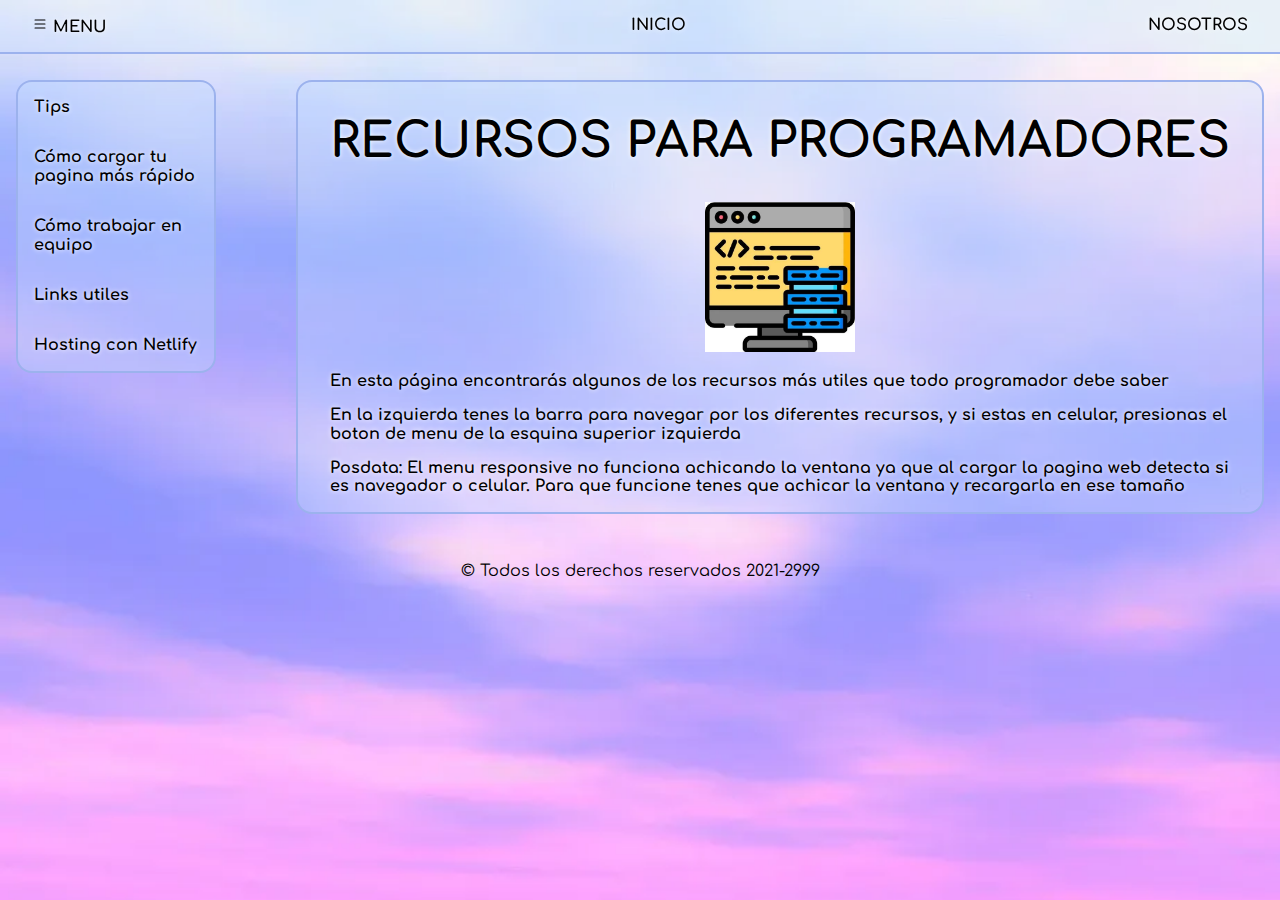
<file: index.html>
<!DOCTYPE html>
<html lang="en">
    <!-- TODO: Añadir descripcion -->

    <head>
        <meta charset="UTF-8" />
        <meta http-equiv="X-UA-Compatible" content="IE=edge" />
        <meta name="viewport" content="width=device-width, initial-scale=1.0" />
        <meta name="description" content="Cosas que todo programador necesita saber" />

        <!-- Precargamos el styles.css -->
        <link rel="preload" href="css/styles.css" as="style">

        <!-- CSS only -->
        <link href="https://cdn.jsdelivr.net/npm/bootstrap@5.0.2/dist/css/bootstrap.min.css" rel="stylesheet" integrity="sha384-EVSTQN3/azprG1Anm3QDgpJLIm9Nao0Yz1ztcQTwFspd3yD65VohhpuuCOmLASjC" crossorigin="anonymous" />

        <!-- Normalize como css para normalizar todo el codigo css en diferentes navegadores -->
        <link rel="stylesheet" href="css/normalize.css" />

        <link rel="stylesheet" href="css/styles.css" />
        
        <link rel="icon" type="image/webp" href="img/icono.webp">

        <title>Recursos para programadores</title>
    </head>

    <body>
        <header>
            <nav>
                <div id="Navegacion">
                    <div id="MenuBtn">
                        <a href="#" onclick="ToggleMenu()">
                            <svg xmlns="https://www.w3.org/2000/svg" width="16" height="16" fill="black" class="bi bi-list" viewBox="0 0 16 16">
                                <path fill-rule="evenodd" d="M2.5 12a.5.5 0 0 1 .5-.5h10a.5.5 0 0 1 0 1H3a.5.5 0 0 1-.5-.5zm0-4a.5.5 0 0 1 .5-.5h10a.5.5 0 0 1 0 1H3a.5.5 0 0 1-.5-.5zm0-4a.5.5 0 0 1 .5-.5h10a.5.5 0 0 1 0 1H3a.5.5 0 0 1-.5-.5z"/>
                            </svg>
                            <span id="BotonTexto">
                                Abrir
                            </span>
                        </a>
                    </div>
                    <span id="Inicio">
                        <a href="index.html">Inicio</a>
                    </span>
                    <span id="Nosotros">
                        <a href="Nosotros/index.html">Nosotros</a>
                    </span>
                </div>
            </nav>
        </header>
        <main>
            <div class="Pagina Pagina-Bg arreglar-margin">
                <div class="MenuScroll">
                    <div class="Menu">
                        <div id="MenuContenido">
                            <a href="tips/Tips.html" target="_top">Tips</a>
                            <a href="tips/paginas-mas-rapidas.html" target="_top">Cómo cargar tu pagina más rápido</a>
                            <a href="tips/como-trabajar-en-equipo.html" target="_top">Cómo trabajar en equipo</a>
                            <a href="tips/links-utiles.html" target="_top">Links utiles</a>
                            <a href="tips/hosting.html" target="_top">Hosting con Netlify</a>
                        </div>
                    </div>
                </div>

                <div class="Informacion Box-Shadow">
                    <h1>Recursos para programadores</h1> 
                    <div class='texto-centrado'>
                        <img class='img-fluid' src='img/LinksUtiles/Fotos Abi/computadora.webp' width='150'>
                    </div>      
                    <p>En esta página encontrarás algunos de los recursos más utiles que todo programador debe saber</p>
                    <p>En la izquierda tenes la barra para navegar por los diferentes recursos, y si estas en celular, presionas el boton de menu de la esquina superior izquierda</p>
                    <p>Posdata: El menu responsive no funciona achicando la ventana ya que al cargar la pagina web detecta si es navegador o celular. Para que funcione tenes que achicar la ventana y recargarla en ese tamaño</p>
                </div>
            </div>
        </main>

        <footer class="texto-centrado">
            <p style="color:black; font-weight: normal">&copy; Todos los derechos reservados 2021-2999</p>
        </footer>
        <script defer src="js/main.js"></script>
    </body>
</html>
</file>
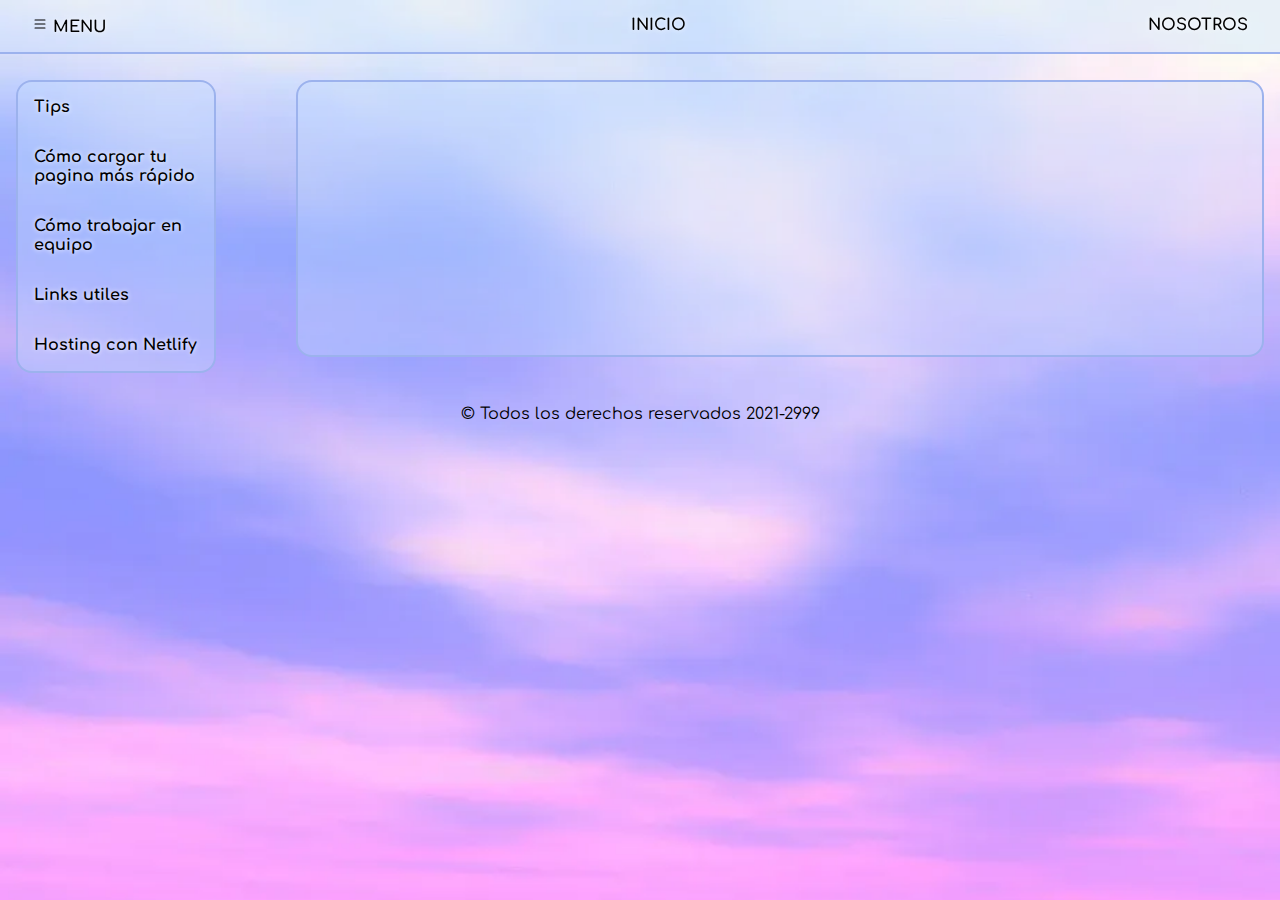
<file: tips/Base.html>
<!DOCTYPE html>
<html lang="en">
    <!-- TODO: Añadir descripcion -->

    <head>
        <meta charset="UTF-8" />
        <meta http-equiv="X-UA-Compatible" content="IE=edge" />
        <meta name="viewport" content="width=device-width, initial-scale=1.0" />
        <meta name="description" content="Descripcion" />
        
        <!-- Precargamos el styles.css -->
        <link rel="preload" href="../css/styles.css" as="style">

        <!-- CSS only -->
        <link href="https://cdn.jsdelivr.net/npm/bootstrap@5.0.2/dist/css/bootstrap.min.css" rel="stylesheet" integrity="sha384-EVSTQN3/azprG1Anm3QDgpJLIm9Nao0Yz1ztcQTwFspd3yD65VohhpuuCOmLASjC" crossorigin="anonymous" />

        <!-- Normalize como css para normalizar todo el codigo css en diferentes navegadores -->
        <link rel="stylesheet" href="../css/normalize.css" />

        <link rel="stylesheet" href="../css/styles.css" />

        <link rel="icon" type="image/webp" href="../img/icono.webp">

        <title>Editar</title>
    </head>

    <body>
        <header>
            <nav>
                <div id="Navegacion">
                    <div id="MenuBtn">
                        <a href="#" onclick="ToggleMenu()">
                            <svg xmlns="https://www.w3.org/2000/svg" width="16" height="16" fill="black" class="bi bi-list" viewBox="0 0 16 16">
                                <path fill-rule="evenodd" d="M2.5 12a.5.5 0 0 1 .5-.5h10a.5.5 0 0 1 0 1H3a.5.5 0 0 1-.5-.5zm0-4a.5.5 0 0 1 .5-.5h10a.5.5 0 0 1 0 1H3a.5.5 0 0 1-.5-.5zm0-4a.5.5 0 0 1 .5-.5h10a.5.5 0 0 1 0 1H3a.5.5 0 0 1-.5-.5z"/>
                            </svg>
                            <span id="BotonTexto">
                                Abrir
                            </span>
                        </a>
                    </div>
                    <span id="Inicio">
                        <a href="/index.html">Inicio</a>
                    </span>
                    <span id="Nosotros">
                        <a href="/Nosotros/">Nosotros</a>
                    </span>
                </div>
            </nav>
        </header>
        <main>
            <div class="Pagina Pagina-Bg arreglar-margin">
                <div class="MenuScroll">
                    <div class="Menu">
                        <div id="MenuContenido">
                            <a href="/tips/Tips.html" target="_top">Tips</a>
                            <a href="/tips/paginas-mas-rapidas.html" target="_top">Cómo cargar tu pagina más rápido</a>
                            <a href="/tips/como-trabajar-en-equipo.html" target="_top">Cómo trabajar en equipo</a>
                            <a href="/tips/links-utiles.html" target="_top">Links utiles</a>
                            <a href="/tips/hosting.html" target="_top">Hosting con Netlify</a>
                        </div>
                    </div>
                </div>

                <div class="Informacion Box-Shadow">

                </div>
            </div>
        </main>

        <footer class="texto-centrado">
            <p style="color:black; font-weight: normal">&copy; Todos los derechos reservados 2021-2999</p>
        </footer>
        <script defer src="../js/main.js"></script>
    </body>
</html>
</file>
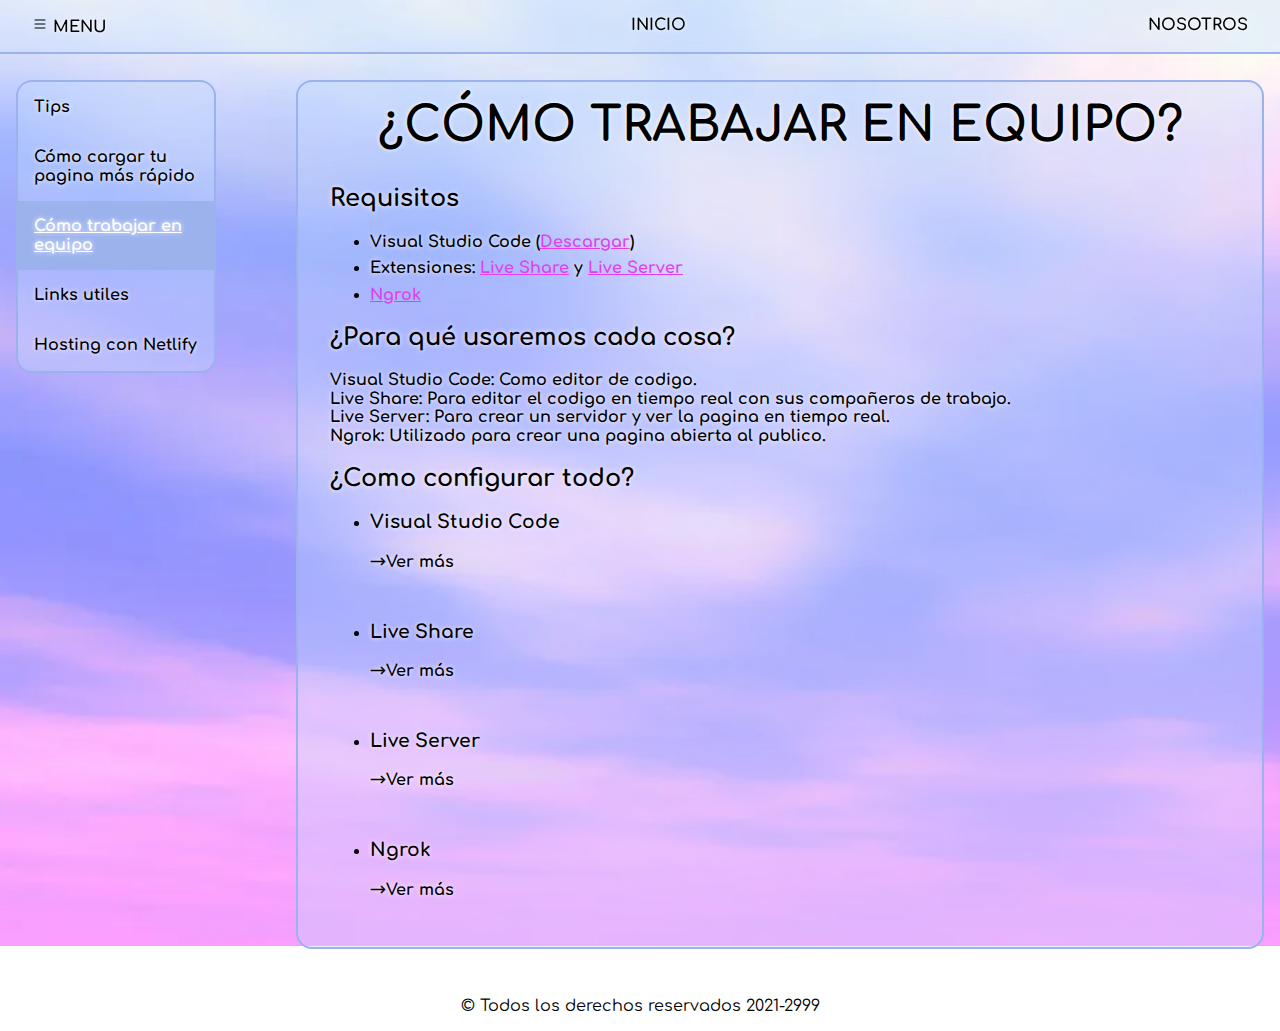
<file: tips/Como-trabajar-en-equipo.html>
<!DOCTYPE html>
<html lang="en">
    <!-- TODO: Añadir descripcion -->
    <style>
        @media (max-width: 1024px) {
            #VideoYt, #VideoPlaceholder img{
                width: 280px;
                height: 157px;
            }
        }
        details{padding-bottom: 2rem;}
        details summary {cursor: pointer;}
        details summary > * {display: inline;}
        summary {list-style: none}
        summary::-webkit-details-marker {display: none; }
        details summary::before {content:"🡒";}
        details[open] summary::before {content:"🡑 ";}
    </style>
    <head>
        <meta charset="UTF-8" />
        <meta http-equiv="X-UA-Compatible" content="IE=edge" />
        <meta name="viewport" content="width=device-width, initial-scale=1.0" />
        <meta name="description" content="¿Como se puede trabajar en equipo?" />
        
        <!-- Precargamos el styles.css -->
        <link rel="preload" href="../css/styles.css" as="style">

        <!-- CSS only -->
        <link href="https://cdn.jsdelivr.net/npm/bootstrap@5.0.2/dist/css/bootstrap.min.css" rel="stylesheet" integrity="sha384-EVSTQN3/azprG1Anm3QDgpJLIm9Nao0Yz1ztcQTwFspd3yD65VohhpuuCOmLASjC" crossorigin="anonymous" />

        <!-- Normalize como css para normalizar todo el codigo css en diferentes navegadores -->
        <link rel="stylesheet" href="../css/normalize.css" />

        <link rel="stylesheet" href="../css/styles.css" />

        <link rel="icon" type="image/webp" href="../img/icono.webp">

        <title>Cómo trabajar en equipo</title>
    </head>

    <body>
        <header>
            <nav>
                <div id="Navegacion">
                    <div id="MenuBtn">
                        <a href="#" onclick="ToggleMenu()">
                            <svg xmlns="https://www.w3.org/2000/svg" width="16" height="16" fill="black" class="bi bi-list" viewBox="0 0 16 16">
                                <path fill-rule="evenodd" d="M2.5 12a.5.5 0 0 1 .5-.5h10a.5.5 0 0 1 0 1H3a.5.5 0 0 1-.5-.5zm0-4a.5.5 0 0 1 .5-.5h10a.5.5 0 0 1 0 1H3a.5.5 0 0 1-.5-.5zm0-4a.5.5 0 0 1 .5-.5h10a.5.5 0 0 1 0 1H3a.5.5 0 0 1-.5-.5z"/>
                            </svg>
                            <span id="BotonTexto">
                                Abrir
                            </span>
                        </a>
                    </div>
                    <span id="Inicio">
                        <a href="../index.html">Inicio</a>
                    </span>
                    <span id="Nosotros">
                        <a href="../Nosotros/index.html">Nosotros</a>
                    </span>
                </div>
            </nav>
        </header>
        <main>
            <div class="Pagina Pagina-Bg arreglar-margin">
                <div class="MenuScroll">
                    <div class="Menu">
                        <div id="MenuContenido">
                            <a href="Tips.html" target="_top">Tips</a>
                            <a href="paginas-mas-rapidas.html" target="_top">Cómo cargar tu pagina más rápido</a>
                            <a id="seleccionado" href="#">Cómo trabajar en equipo</a>
                            <a href="links-utiles.html" target="_top">Links utiles</a>
                            <a href="hosting.html" target="_top">Hosting con Netlify</a>
                        </div>
                    </div>
                </div>

                <div class="Informacion Box-Shadow">
                    <h1 class="texto-centrado arreglar-margin">¿Cómo trabajar en equipo?</h1>

                    <h2>Requisitos</h2>

                    <ul class="lista-links">
                        <li>Visual Studio Code (<a href="https://code.visualstudio.com/" target="_blank">Descargar</a>)</li>
                        <li>Extensiones: <a href="https://visualstudio.microsoft.com/es/services/live-share/" target="_blank">Live Share</a> y <a href="https://marketplace.visualstudio.com/items?itemName=ritwickdey.LiveServer" target="_blank">Live Server</a></li>
                        <li><a href="https://ngrok.com/" target="_blank">Ngrok</a></li>
                    </ul>

                    <h2>¿Para qué usaremos cada cosa?</h2>

                    <p>
                        Visual Studio Code: Como editor de codigo. <br />
                        Live Share: Para editar el codigo en <b>tiempo real</b> con sus compañeros de trabajo. <br />
                        Live Server: Para crear un servidor y ver la pagina en <b>tiempo real</b>. <br />
                        Ngrok: Utilizado para crear una pagina abierta al publico.
                    </p>

                    <h2>¿Como configurar todo?</h2>
                    <ul>
                        <li>
                            <h3>Visual Studio Code</h3>
                            <details>
                                <summary>Ver más</summary>
                                <div class="texto-centrado">
                                    <a id="VideoPlaceholder" href="#" onclick="VerVideo()">
                                        <img class="Borde" src="../img/ComoTrabajarEnEquipo/Placeholder.webp" width="560" height="315">
                                    </a>
                                    <iframe
                                        id="VideoYt"
                                        class="Borde"
                                        width="560"
                                        height="315"
                                        src="//:0"
                                        frameborder="0"
                                        allowfullscreen
                                        hidden
                                    ></iframe>
                                    <!-- https://www.youtube.com/embed/Esnj9pntvyU?rel=0&showinfo=0&autohide=1 -->
                                </div>
                            </details>
                            
                        </li>

                        <li>
                            <h3>Live Share</h3>
                            <details>
                                <summary>Ver más</summary>
                                <div>
                                    <ol>
                                        <li>
                                            <p>Primero lo instalamos como una extensión, en la pestaña de extensiones buscamos Live share y lo instalamos.</p>
                                            <div class="texto-centrado">
                                                <img class="img-fluid" src="../img/ComoTrabajarEnEquipo/LiveShare/ExtensionLiveShare.webp" alt="">
                                            </div>
                                        </li>
    
                                        
                                        <li>
                                            <p>Luego de instalarlo, deberemos iniciar sesion (ya sea con Microsoft o con Github).</p>
                                            <div class="texto-centrado">
                                                <img class="img-fluid" src="../img/ComoTrabajarEnEquipo/LiveShare/InicioSesion.webp" alt="">
                                            </div>
                                            <br />
                                            <p>Una vez ya registrados, <b>podemos crear una sesion de trabajo o bien unirnos a una.</b></p>
                                        </li>
                                            <p>
                                                Para crear la sesion nosotros, hacemos click en nuestro nombre de usuario y elegimos <b>Start Collaboration Session</b> se creara un enlace de invitacion que debemos compartir con nuestros
                                                compañeros. Para nosotros unirnos a una sesion, elegimos la opcion <b>Join Collaboration Session</b> nos van a pedir el enlace de invitacion de el anfitrion, lo ingresamos.
                                            </p>
                                            <div class="texto-centrado">
                                                <img class="img-fluid" src="../img/ComoTrabajarEnEquipo/LiveShare/Compartir.webp" alt="">
                                            </div>
                                    </ol>
                                </div>
                            </details>
                        </li>

                        <li>
                            <h3>Live Server</h3>
                            <details>
                                <summary>Ver más</summary>
                                <div>
                                    <p>En la pestaña de extensiones, buscamos Live Server y lo instalamos</p>
                                    <div class="texto-centrado">
                                        <img class="img-fluid" src="../img/ComoTrabajarEnEquipo/LiveServer/ExtensionLiveServer.webp" alt="">
                                    </div>
                                    <br />
                                    <p>
                                        Hacemos clic en el engranaje y seleccionamos <b>Extension Settings</b> Dentro de el apartado <b>User</b> vamos a la opcion de <b>AutoSave</b> y cambiamos el ajuste de off por OnFocusChange, esto para que
                                        cada vez que hagamos click fuera del archivo se guarde automaticamente.
                                        <div class="contenedor-centrado" style="width:50%">
                                            <ol>
                                                <li>
                                                    <br>
                                                    <img class="img-fluid" src="../img/ComoTrabajarEnEquipo/LiveServer/ConfiguracionLiveServer.webp" alt="">
                                                </li>
                                                <li>
                                                    <br>
                                                    <img class="img-fluid" src="../img/ComoTrabajarEnEquipo/LiveServer/Autosave.webp" alt="">
                                                </li>
    
                                            </ol>
                                        </div>
                                    </p>
                                </div>
                            </details>
                        </li>

                        <li>
                            <h3>Ngrok</h3>
                            <details>
                                <summary>Ver más</summary>
                                <div>
                                    <ol>
                                        <li>
                                            <p>Creamos una cuenta e iniciamos sesion.</p>
                                            <div class="texto-centrado">
                                                <img class="img-fluid" src="../img/ComoTrabajarEnEquipo/Ngrok/CrearCuenta.webp" />
                                            </div>
                                        </li>
                                        <li>
                                            <p>Una vez creada la cuenta, nos enviara al "dashboard" de ngrok. Y ahi nos daran un token para poder utilizar el programa</p>
                                            <div class="texto-centrado">
                                                <img class="img-fluid" src="../img/ComoTrabajarEnEquipo/Ngrok/Token.webp" />
                                            </div>
                                        </li>
                                        <li>
                                            <p>Luego de obtener el token, descargamos el programa y recuerden elegir el sistema operativo que utilizan</p>
                                            <div class="texto-centrado">
                                                <img class="img-fluid" src="../img/ComoTrabajarEnEquipo/Ngrok/Descarga.webp" />
                                            </div>
                                        </li>
                                        <li class="lista-links">
                                            <p>Se les descargará un archivo .zip, este lo descompriremos con un programa como <a href="https://www.7-zip.org/" target="_blank">7zip</a> haciendole click derecho y apretando donde dice extraer aqui</p>
                                            <div class="texto-centrado">
                                                <img class="img-fluid" src="../img/ComoTrabajarEnEquipo/Ngrok/NgrokArchivo.webp" />
                                            </div>
                                        </li>
                                        <li>
                                            <p>Hacemos click sobre donde dice la ruta del programa, en un espacio vacío, y escribimo "cmd". Luego presionen Enter</p>
                                            <div class="texto-centrado">
                                                <img class="img-fluid" src="../img/ComoTrabajarEnEquipo/Ngrok/NgrokArchivoCmd.webp" />
                                            </div>
                                        </li>
                                        <li>
                                            <p>
                                                Se nos abrira una ventana negra, es la consola de windows. Si seguimos todos los pasos correctos, ahi ponemos nuestro token y escribimos "
                                                <b><code class="no-text-border" style="text-decoration: underline">ngrok.exe authtoken ************************</code></b>", luego presionamos enter. <br />
                                                Luego de eso, nos deberia decir "Authtoken saved to configuration file"
                                            </p>
                                        </li>
                                    </ol>
    
                                    <h2 class="texto-centrado">Ahora, ¿Cómo se usa?</h2>
                                    <ol>
                                        <li>
                                            <p>
                                                Es muy facil, habiendo seguido todos los pasos anteriores, ya deberia estar configurado, y para usarlo, podemos hacer el paso donde dice de poner cmd arriba de la ventana. Una ves abierta la
                                                consola, el programa funciona de la siguiente manera <br />
                                                "ngrok.exe (protocolo) (puerto)". Entonces, en la consola ponemos "ngrok.exe http 5500".
                                                <b>
                                                    ¿Por qué? Bien "ngrok.exe" esta referenciando al programa, "https" le dice al programa que queremos usar el protocolo http, que es de paginas web, y el "5500" le dice al programa que vamos a
                                                    usar el puerto 5500, que es el puerto que utiliza live server para ver la pagina en tiempo real
                                                </b>
                                                <br />
                                                Una vez hayamos hecho todo eso, nos aparecera una ventana asi
                                            </p>
                                            <div class="texto-centrado">
                                                <img class="img-fluid" src="../img/ComoTrabajarEnEquipo/Ngrok/NgrokAndando.webp" />
                                            </div>
                                        </li>
                                        <li>
                                            <p>
                                                Lo unico que tenemos que hacer es copiar uno de los dos links de "forwarding" y pasarselo a nuestros amigos, en nuestro caso vamos a usar el link "https://04594e008eb9.ngrok.io" y ya podremos
                                                compartirlo con nuestros amigos para editar la pagina
                                            </p>
                                            <div class="texto-centrado">
                                                <img class="img-fluid" src="../img/ComoTrabajarEnEquipo/Ngrok/UrlFin.webp" />
                                            </div>
                                        </li>
                                    </ol>
                                </div>
                            </details>
                        </li>
                    </ul>
                </div>
            </div>
        </main>

        <footer class="texto-centrado">
            <p style="color:black; font-weight: normal">&copy; Todos los derechos reservados 2021-2999</p>
        </footer>
        <script defer src="../js/main.js"></script>
        <script>
            function VerVideo(){
                let VideoYt = document.getElementById("VideoYt")
                document.getElementById("VideoPlaceholder").remove();

                VideoYt.src = "https://www.youtube.com/embed/Esnj9pntvyU?rel=0&showinfo=0&autohide=1";
                VideoYt.hidden = false;
            }
        </script>
    </body>
</html>
</file>
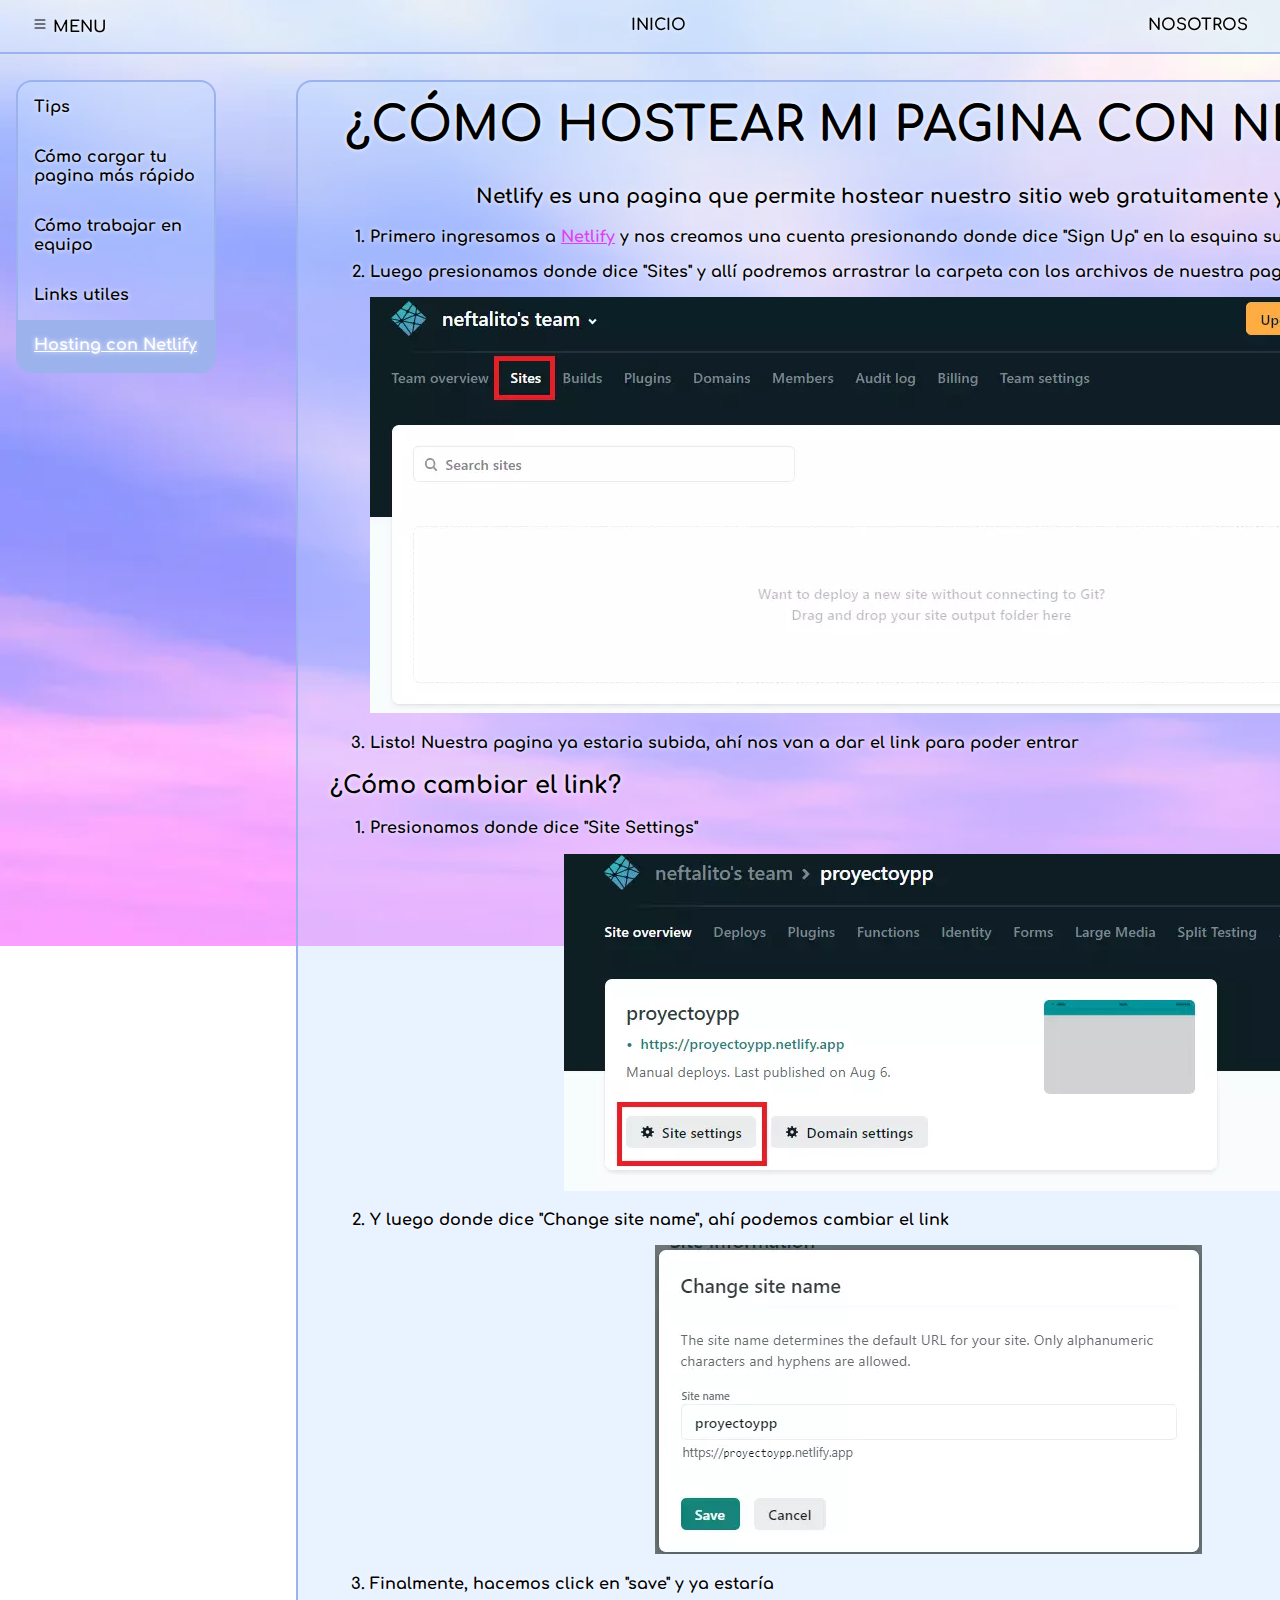
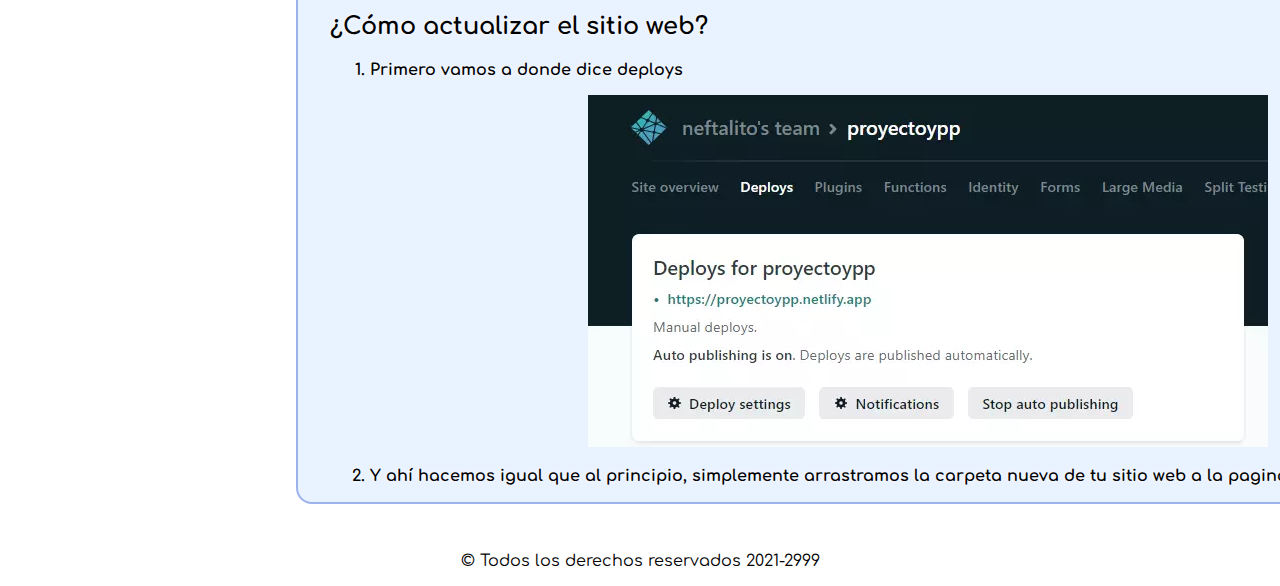
<file: tips/hosting.html>
<!DOCTYPE html>
<html lang="en">
    <!-- TODO: Añadir descripcion -->

    <head>
        <meta charset="UTF-8" />
        <meta http-equiv="X-UA-Compatible" content="IE=edge" />
        <meta name="viewport" content="width=device-width, initial-scale=1.0" />
        <meta name="description" content="¿Cómo puedo hostear mi página?" />
        
        <!-- Precargamos el styles.css -->
        <link rel="preload" href="../css/styles.css" as="style">
        
        <!-- CSS only -->
        <link href="https://cdn.jsdelivr.net/npm/bootstrap@5.0.2/dist/css/bootstrap.min.css" rel="stylesheet" integrity="sha384-EVSTQN3/azprG1Anm3QDgpJLIm9Nao0Yz1ztcQTwFspd3yD65VohhpuuCOmLASjC" crossorigin="anonymous" />

        <!-- Normalize como css para normalizar todo el codigo css en diferentes navegadores -->
        <link rel="stylesheet" href="../css/normalize.css" />

        <link rel="stylesheet" href="../css/styles.css" />

        <link rel="icon" type="image/webp" href="../img/icono.webp">

        <title>Hosting con Netflify</title>
    </head>

    <body>
        <header>
            <nav>
                <div id="Navegacion">
                    <div id="MenuBtn">
                        <a href="#" onclick="ToggleMenu()">
                            <svg xmlns="https://www.w3.org/2000/svg" width="16" height="16" fill="black" class="bi bi-list" viewBox="0 0 16 16">
                                <path fill-rule="evenodd" d="M2.5 12a.5.5 0 0 1 .5-.5h10a.5.5 0 0 1 0 1H3a.5.5 0 0 1-.5-.5zm0-4a.5.5 0 0 1 .5-.5h10a.5.5 0 0 1 0 1H3a.5.5 0 0 1-.5-.5zm0-4a.5.5 0 0 1 .5-.5h10a.5.5 0 0 1 0 1H3a.5.5 0 0 1-.5-.5z"/>
                            </svg>
                            <span id="BotonTexto">
                                Abrir
                            </span>
                        </a>
                    </div>
                    <span id="Inicio">
                        <a href="../index.html">Inicio</a>
                    </span>
                    <span id="Nosotros">
                        <a href="../Nosotros/index.html">Nosotros</a>
                    </span>
                </div>
            </nav>
        </header>
        <main>
            <div class="Pagina Pagina-Bg arreglar-margin">
                <div class="MenuScroll">
                    <div class="Menu">
                        <div id="MenuContenido">
                            <a href="Tips.html" target="_top">Tips</a>
                            <a href="paginas-mas-rapidas.html" target="_top">Cómo cargar tu pagina más rápido</a>
                            <a href="como-trabajar-en-equipo.html" target="_top">Cómo trabajar en equipo</a>
                            <a href="links-utiles.html" target="_top">Links utiles</a>
                            <a id="seleccionado" href="#" >Hosting con Netlify</a>
                        </div>
                    </div>
                </div>

                <div class="Informacion Box-Shadow">
                    <h1 class="texto-centrado arreglar-margin">¿Cómo hostear mi pagina con Netlify?</h1>
                    <p class="texto-centrado" style="font-size: 20px;">Netlify es una pagina que permite hostear nuestro sitio web gratuitamente y fácil.</p>
                    <ol>
                        <li>
                            <p class="lista-links">Primero ingresamos a <a href="https://www.netlify.com/" target="_blank">Netlify</a> y nos creamos una cuenta presionando donde dice "Sign Up" en la esquina superior derecha</p>
                        </li>
                        <li>
                            <p>Luego presionamos donde dice "Sites" y allí podremos arrastrar la carpeta con los archivos de nuestra pagina</p>
                            <div class="texto-centrado">
                                <img class="img-fluid" src="../img/Hosting/sites.webp">
                            </div>
                        </li>
                        <li>
                            <p>Listo! Nuestra pagina ya estaria subida, ahí nos van a dar el link para poder entrar</p>
                        </li>
                    </ol>
                        <h2>¿Cómo cambiar el link?</h2>
                        <ol>
                            <li>
                                <p>Presionamos donde dice "Site Settings"</p>
                                <div class="texto-centrado">
                                    <img class="img-fluid" src="../img/Hosting/sitesettings.webp">
                                </div>
                            </li>
                            <li>
                                <p>Y luego donde dice "Change site name", ahí podemos cambiar el link</p>
                                <div class="texto-centrado">
                                    <img class="img-fluid" src="../img/Hosting/name.webp">    
                                </div>
                            </li>
                            <li>
                                <p>Finalmente, hacemos click en "save" y ya estaría</p>
                            </li>
                        </ol>
                    <h2>¿Cómo actualizar el sitio web?</h2>
                    <ol>
                        <li>
                            <p>Primero vamos a donde dice deploys</p>
                            <div class="texto-centrado">
                                <img class="img-fluid" src="../img/Hosting/deploys.webp">
                            </div>
                        </li>
                        <li>
                            <p>Y ahí hacemos igual que al principio, simplemente arrastramos la carpeta nueva de tu sitio web a la pagina, y ya se actualizaría</p>
                        </li>
                    </ol>
                    </div>
                </div>
        </main>

        <footer class="texto-centrado">
            <p style="color:black; font-weight: normal">&copy; Todos los derechos reservados 2021-2999</p>
        </footer>
        <script defer src="../js/main.js"></script>
    </body>
</html>
</file>
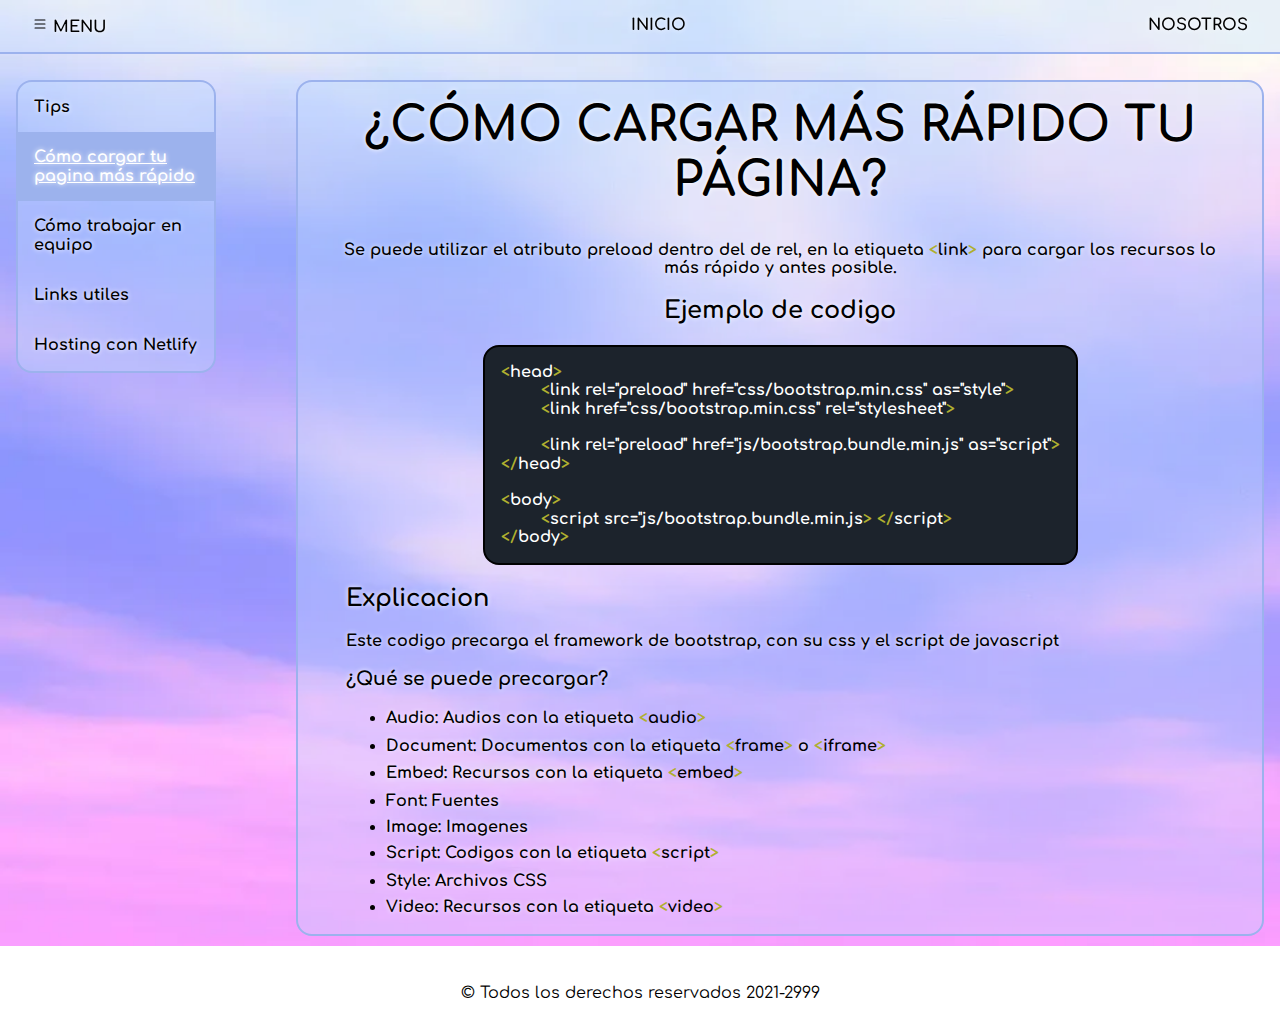
<file: tips/paginas-mas-rapidas.html>
<!DOCTYPE html>
<html lang="en">
<!-- TODO: Añadir descripcion -->

<head>
    <meta charset="UTF-8" />
    <meta http-equiv="X-UA-Compatible" content="IE=edge" />
    <meta name="viewport" content="width=device-width, initial-scale=1.0" />
    <meta name="description" content="¿Cómo hago que mi pagina cargue mas rapido?" />

    <!-- Precargamos el styles.css -->
    <link rel="preload" href="../css/styles.css" as="style">
        
    <!-- CSS only -->
    <link href="https://cdn.jsdelivr.net/npm/bootstrap@5.0.2/dist/css/bootstrap.min.css" rel="stylesheet" integrity="sha384-EVSTQN3/azprG1Anm3QDgpJLIm9Nao0Yz1ztcQTwFspd3yD65VohhpuuCOmLASjC" crossorigin="anonymous" />

    <!-- Normalize como css para normalizar todo el codigo css en diferentes navegadores -->
    <link rel="stylesheet" href="../css/normalize.css" />

    <link rel="stylesheet" href="../css/styles.css" />

    <link rel="icon" type="image/webp" href="../img/icono.webp">

    <title>Páginas más rapidas</title>
</head>

<body>
    <header>
        <nav>
            <div id="Navegacion">
                <div id="MenuBtn">
                    <a href="#" onclick="ToggleMenu()">
                        <svg xmlns="https://www.w3.org/2000/svg" width="16" height="16" fill="black" class="bi bi-list" viewBox="0 0 16 16">
                            <path fill-rule="evenodd" d="M2.5 12a.5.5 0 0 1 .5-.5h10a.5.5 0 0 1 0 1H3a.5.5 0 0 1-.5-.5zm0-4a.5.5 0 0 1 .5-.5h10a.5.5 0 0 1 0 1H3a.5.5 0 0 1-.5-.5zm0-4a.5.5 0 0 1 .5-.5h10a.5.5 0 0 1 0 1H3a.5.5 0 0 1-.5-.5z"/>
                        </svg>
                        <span id="BotonTexto">
                            Abrir
                        </span>
                    </a>
                </div>
                <span id="Inicio">
                    <a href="../index.html">Inicio</a>
                </span>
                <span id="Nosotros">
                    <a href="../Nosotros/index.html">Nosotros</a>
                </span>
            </div>
        </nav>
    </header>
    <main>
        <div class="Pagina Pagina-Bg arreglar-margin">
            <div class="MenuScroll">
                <div class="Menu">
                    <div id="MenuContenido">
                            <a href="Tips.html" target="_top">Tips</a>
                            <a id="seleccionado" href="#">Cómo cargar tu pagina más rápido</a>
                            <a href="como-trabajar-en-equipo.html" target="_top">Cómo trabajar en equipo</a>
                            <a href="links-utiles.html" target="_top">Links utiles</a>
                            <a href="hosting.html" target="_top">Hosting con Netlify</a>
                    </div>
                </div>
            </div>

            <section>
                <div class="Informacion Box-Shadow">
                    <h1 class="texto-centrado arreglar-margin">¿Cómo cargar más rápido tu página?</h1>
                    <p class="texto-centrado">Se puede utilizar el atributo preload dentro del de rel, en la etiqueta <span class="etiqueta texto-negro">link</span> para cargar los recursos lo más rápido y antes posible.</p>
                    <h2 class="texto-centrado">Ejemplo de codigo</h2>
                    <div class="codigo contenedor-centrado" style="width: max-content">
                        <p class="codigo-contenido ">
                            <span class="etiqueta">head</span> <br>
                            <span class="etiqueta tabulacion">link rel="preload" href="css/bootstrap.min.css" as="style"</span> <br>
                            <span class="etiqueta tabulacion">link href="css/bootstrap.min.css" rel="stylesheet"</span> <br>
                            <br>
                            <span class="etiqueta tabulacion">link rel="preload" href="js/bootstrap.bundle.min.js" as="script"</span> <br>
                            <span class="etiqueta-cerrada">head</span> <br> <br>
                            <span class="etiqueta">body</span> <br>
                            <span class="etiqueta tabulacion">script src="js/bootstrap.bundle.min.js</span>
                            <span class="etiqueta-cerrada">script</span> <br>
                            <span class="etiqueta-cerrada">body</span>
                        </p>
                    </div>
                    <div class="Descripcion">
                        <h2>Explicacion</h2>
                        <p>Este codigo precarga el framework de bootstrap, con su css y el script de javascript</p>
                        <h3>¿Qué se puede precargar?</h3>
                        <p>
                            <ul>
                                <li>Audio: Audios con la etiqueta <code><span class="etiqueta texto-negro">audio</span></code></li>

                                <li>Document: Documentos con la etiqueta <code><span class="etiqueta texto-negro">frame</span></code> o <code><span class="etiqueta texto-negro">iframe</span></code></li>

                                <li>Embed: Recursos con la etiqueta <code><span class="etiqueta texto-negro">embed</span></code></li>

                                <li>Font: Fuentes</li>
                                <li>Image: Imagenes</li>
                                <li>Script: Codigos con la etiqueta <code><span class="etiqueta texto-negro">script</span></code></li>
                                <li>Style: Archivos CSS</li>
                                <li>Video: Recursos con la etiqueta <code><span class="etiqueta texto-negro">video</span></code></li>
                            </ul>
                        </p>
                    </div>
                </div>
            </section>
        </div>
    </main>

    <footer class="texto-centrado">
        <p style="color:black; font-weight: normal">&copy; Todos los derechos reservados 2021-2999</p>
    </footer>
    <script defer src="../js/main.js"></script>
</body>

</html>
</file>
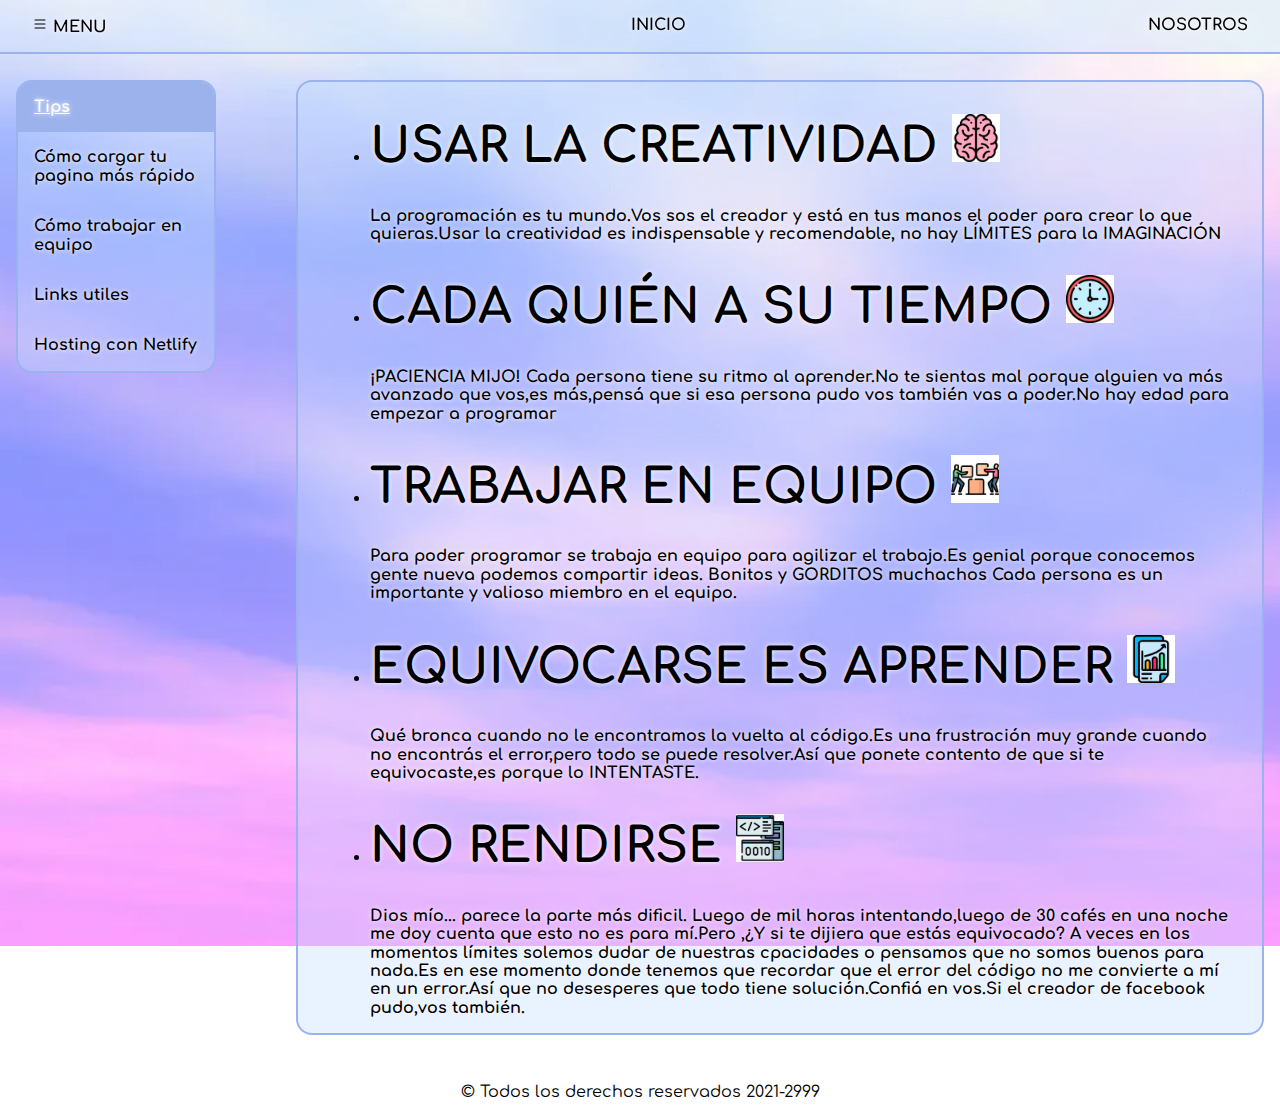
<file: tips/Tips.html>
<!DOCTYPE html>
<html lang="en">
<!-- TODO: Añadir descripcion -->
<style>
    img{
        width :3rem;
    }
    p{
        font-size: 16px
    }
</style>
<head>
    <meta charset="UTF-8" />
    <meta http-equiv="X-UA-Compatible" content="IE=edge" />
    <meta name="viewport" content="width=device-width, initial-scale=1.0" />
    <meta name="description" content="Tips" />

    <!-- Precargamos el styles.css -->
    <link rel="preload" href="../css/styles.css" as="style">

    <!-- CSS only -->
    <link href="https://cdn.jsdelivr.net/npm/bootstrap@5.0.2/dist/css/bootstrap.min.css" rel="stylesheet" integrity="sha384-EVSTQN3/azprG1Anm3QDgpJLIm9Nao0Yz1ztcQTwFspd3yD65VohhpuuCOmLASjC" crossorigin="anonymous" />

    <!-- Normalize como css para normalizar todo el codigo css en diferentes navegadores -->
    <link rel="stylesheet" href="../css/normalize.css" />

    <link rel="stylesheet" href="../css/styles.css" />

    <link rel="icon" type="image/webp" href="../img/icono.webp">

    <title>Tips para programadores</title>
</head>

<body>
    <header>
        <nav>
            <div id="Navegacion">
                <div id="MenuBtn">
                    <a href="#" onclick="ToggleMenu()">
                        <svg xmlns="https://www.w3.org/2000/svg" width="16" height="16" fill="black" class="bi bi-list" viewBox="0 0 16 16">
                            <path fill-rule="evenodd" d="M2.5 12a.5.5 0 0 1 .5-.5h10a.5.5 0 0 1 0 1H3a.5.5 0 0 1-.5-.5zm0-4a.5.5 0 0 1 .5-.5h10a.5.5 0 0 1 0 1H3a.5.5 0 0 1-.5-.5zm0-4a.5.5 0 0 1 .5-.5h10a.5.5 0 0 1 0 1H3a.5.5 0 0 1-.5-.5z"/>
                        </svg>
                        <span id="BotonTexto">
                            Abrir
                        </span>
                    </a>
                </div>
                <span id="Inicio">
                    <a href="../index.html">Inicio</a>
                </span>
                <span id="Nosotros">
                    <a href="../Nosotros/index.html">Nosotros</a>
                </span>
            </div>
        </nav>
    </header>
    <main>
        <div class="Pagina Pagina-Bg arreglar-margin">
            <div class="MenuScroll">
                <div class="Menu">
                    <div id="MenuContenido">
                            <a id="seleccionado" href="#">Tips</a>
                            <a href="paginas-mas-rapidas.html" target="_top">Cómo cargar tu pagina más rápido</a>
                            <a href="como-trabajar-en-equipo.html" target="_top">Cómo trabajar en equipo</a>
                            <a href="links-utiles.html" target="_top">Links utiles</a>
                            <a href="hosting.html" target="_top">Hosting con Netlify</a>
                    </div>
                </div>
            </div>

            <div class="Informacion Box-Shadow">
                <div>
                    <ul>
                        <li>
                            <h1>USAR LA CREATIVIDAD</a> <img id="creatividad" src="../img/Tips/cerebro.webp" alt="" width="30px"></h1> 
                            
                            <p>La programación es tu mundo.Vos sos el creador y está en tus manos el poder para crear lo que quieras.Usar la creatividad es indispensable y recomendable, no hay <b>LÍMITES</b> para la  <b>IMAGINACIÓN</b></p>
                        </li>
                        <li>
                            <h1>CADA QUIÉN A SU TIEMPO <img src="../img/Tips/reloj.webp" alt="" width="30px"></h1> 
                            <p>¡PACIENCIA MIJO! Cada persona tiene su ritmo al aprender.No te sientas mal porque alguien va más avanzado que vos,es más,pensá que si esa persona pudo vos también vas a poder.<b>No hay edad para empezar a programar</b></p>
                        </li>
                        <li>
                            <h1>TRABAJAR EN EQUIPO <img src="../img/Tips/cajas.webp" alt="" width="30px"></h1> 
                            <p>Para poder programar se trabaja en equipo para agilizar el trabajo.Es genial porque conocemos gente nueva podemos compartir ideas.<b> Bonitos y GORDITOS muchachos</b> Cada persona es un importante y valioso miembro en el equipo.</p>
                        </li>
                        <li>
                            <h1>EQUIVOCARSE ES APRENDER <img src="../img/Tips/graficos.webp" alt="" width="30px"></h1> 
                            <p>Qué bronca cuando no le encontramos la vuelta al código.Es una frustración muy grande cuando no encontrás el error,pero todo se puede resolver.Así que ponete contento de que si te equivocaste,es porque <b>lo INTENTASTE.</b></p>
                        </li>
                        <li>
                            <h1>NO RENDIRSE <img src="../img/Tips/codigo.webp" alt=""width="30px"></h1> 
                            <p>Dios mío... parece la parte más dificil. Luego de mil horas intentando,luego de 30 cafés en una noche me doy cuenta que esto no es para mí.Pero ,¿Y si te dijiera que estás equivocado? A veces en los momentos límites solemos
                                dudar de nuestras cpacidades o pensamos que no somos buenos para nada.Es en ese momento donde tenemos que recordar que el error del código no me convierte a mí en un error.</b>Así que no desesperes que todo tiene solución.Confiá
                                en vos.Si el creador de facebook pudo,vos también. </p>
                        </li>
                    </ul>
                </div>
            </div>
        </div>
    </main>
    
    <footer class="texto-centrado">
        <p style="color:black; font-weight: normal">&copy; Todos los derechos reservados 2021-2999</p>
    </footer>
    <script defer src="../js/main.js"></script>
</body>

</html>
</file>
<file: css/styles.css>
@import url('https://fonts.googleapis.com/css2?family=Comfortaa:wght@300;700&display=swap');

:root {
  --fondo-codigo: #1c232c;
  --codigo-texto: rgb(175, 175, 47);
  --fondo-navegacion: #c2dbfe5b;
  --fondo-titulo: #9cb2ed;
  --fondo-boton-navegacion: #9cb2ed;
  --navegacion-hover: white;
  --color-nombres: rgb(0, 0, 0);
  --color-links: #e13ff0;
}

/* Box model hack */
html {
  box-sizing: border-box;
}

*,
*:before,
*:after {
  box-sizing: inherit;
}
/* General */
footer{
  margin-top:2rem
}
h1{
  text-transform: uppercase;
  font-size: 3rem;
}

*{
  font-family: 'Comfortaa', cursive;
  font-weight: bold;
  color:Black;
}


/* Background */
body{
  background-image: url('../img/bg.webp');
  background-size: cover;
  background-repeat: no-repeat;
  background-attachment: fixed;
}  

/* Menu Scroll */

#MenuContenido {
  margin: 0 auto;
  background-color: var(--fondo-navegacion);
}

#MenuContenido a {
  display: flex;
  text-decoration: none;
  padding-top: 1rem;
  color: black;
  padding: 1rem;
  font-weight: bold;
}

#MenuContenido a:hover{
  color: var(--navegacion-hover);
  background-color: var(--fondo-boton-navegacion);
}

.MenuScroll {
  margin: 1rem 0px 0px 1rem ;
  display: none;
  border: 2px solid var(--fondo-boton-navegacion);
  border-radius: 1rem;
  flex-direction: column;
  align-items: center;
  width: 200px;
  height: fit-content;
  overflow-y: auto;
  overflow-x: hidden;
  margin-right: 5rem;

}

/* Cómo mostrar la pagina */

.Pagina {
  display: grid;
  grid-template-columns: auto 1fr;
}

.Descripcion {
  margin-left: 1rem;
}

.Informacion {
  border: 2px solid var(--fondo-boton-navegacion);
  margin: 0 1rem;
}
.Informacion *, .MenuScroll, nav{
  text-shadow: 0 0 5px white;
}

/* Codigos */

.codigo {
  background-color: var(--fondo-codigo);
  width: fit-content;
  border: 2px black solid;
  border-radius: 1rem;
  color: white;
}
.codigo p{
  margin: 1rem 1rem;
}
@media (max-width: 680px) {
  .codigo p{
    font-size: 10px; 
  }
    
}
.tabulacion {
  margin-left: 40px;
}

.etiqueta,
.etiqueta-cerrada {
  color: white;
  text-shadow: none;
}

.etiqueta::after,
.etiqueta-cerrada::after {
  color: var(--codigo-texto);
  content: ">";
}

.etiqueta::before {
  color: var(--codigo-texto);
  content: "<";
}

.etiqueta-cerrada::before {
  color: var(--codigo-texto);
  content: "</";
}

/*Utilidades*/

.texto-centrado {
  text-align: center;
}

.contenedor-centrado {
  margin: 0 auto;
}

.texto-negro {
  color: black;
}

.arreglar-margin {
  margin-top: 0;
  padding-top: 1rem;
}

.Box-Shadow {
  padding: 0 2rem;
  background-color: var(--fondo-navegacion);/*rgba(0, 0, 0, 0.075);*/
  border-radius: 1rem;
  margin: 1rem 0;
  margin-right: 1rem;
}
@media (max-width: 1020px) {
    .Box-Shadow{
      border-radius: 0px;
    }
}
.Borde {
  border-radius: 1rem;
}

.lista-links a{
  color: var(--color-links);
  font-weight: bold;
  text-shadow: none !important;
}

#seleccionado{
  text-decoration: underline !important; 
  color: var(--navegacion-hover) !important;
  background-color: var(--fondo-boton-navegacion);
}

.Celular{
  width: 100%;
}

.MenuScrollCelular{
  /* width: 50%; */
  width: fit-content;
}

.no-text-border{
    text-shadow: none;
}

/*Navegacion*/

#Navegacion {
  display: flex;
  justify-content: space-between;
  background-color: var(--fondo-navegacion);
  border-bottom: 2px solid var(--fondo-titulo);

  position: fixed;
  top: 0;
  width: 100%;
}
main{
  margin-top: 3rem;
  /* Esto arregla que la barra no tape nada */
}
nav a,
#MenuBtn,
i,
#Inicio,
#Nosotros
{
  border-radius: 1rem;
  color: black;
  padding: 1rem 1rem;
  text-decoration: none;
  text-transform: uppercase;
  font-weight: bold;
}
#MenuBtn span{
  color: black;
}

#MenuBtn a:hover > span{
  color: white;
}
#MenuBtn a:hover > svg{
  fill: white;
}
nav a:hover{
  color: var(--navegacion-hover);
  background-color: var(--fondo-boton-navegacion);
}

#MenuBtn {
  width: 200px;
}

/* Listas */

ol {
  list-style-type: decimal;
}

li {
  margin-top: 0.5rem;
}

/* Nosotros */
.Logos{
  display: grid;
  grid-template-columns: repeat(3, 1fr);
  column-gap: 5rem;
}
.Logo{
  display: flex;
  flex-direction: column;
  align-items: center;
}
.Logo p{
  line-height: 2;
  text-align: center;
}
.Logo h2{
  color: var(--color-nombres);
  font-weight: bold;
}
.Logo > img{
  border-radius: 50%;
  width: 25rem;
  height: 25rem;
  border: 3px solid black;
}
.Logo-Redes{
  display: flex;
}
.Logo-Redes img{
  border-radius: 1rem;
  margin: 0 1rem;
  border: 2px solid white;
}
@media (max-width: 1372px) {
  .Logos{
    display: flex;
    flex-direction: column;
  }
  .Logo{
    display: flex;
    flex-direction: column;
    align-items: center;
  }
  .Logo p{
    line-height: 2;
    text-align: center;
    max-width: 50%;
  }
}
@media (max-width: 1024px) {
  .Box-Shadow{
    margin-right: 0;
  }
}

.Descripcion-Nosotros::before{
  content:"<< ";
  color: black;
}
.Descripcion-Nosotros::after{
  content:" >>";
  color: black;
}
.Descripcion-Nosotros{
  font-weight: bold;
}
</file>
